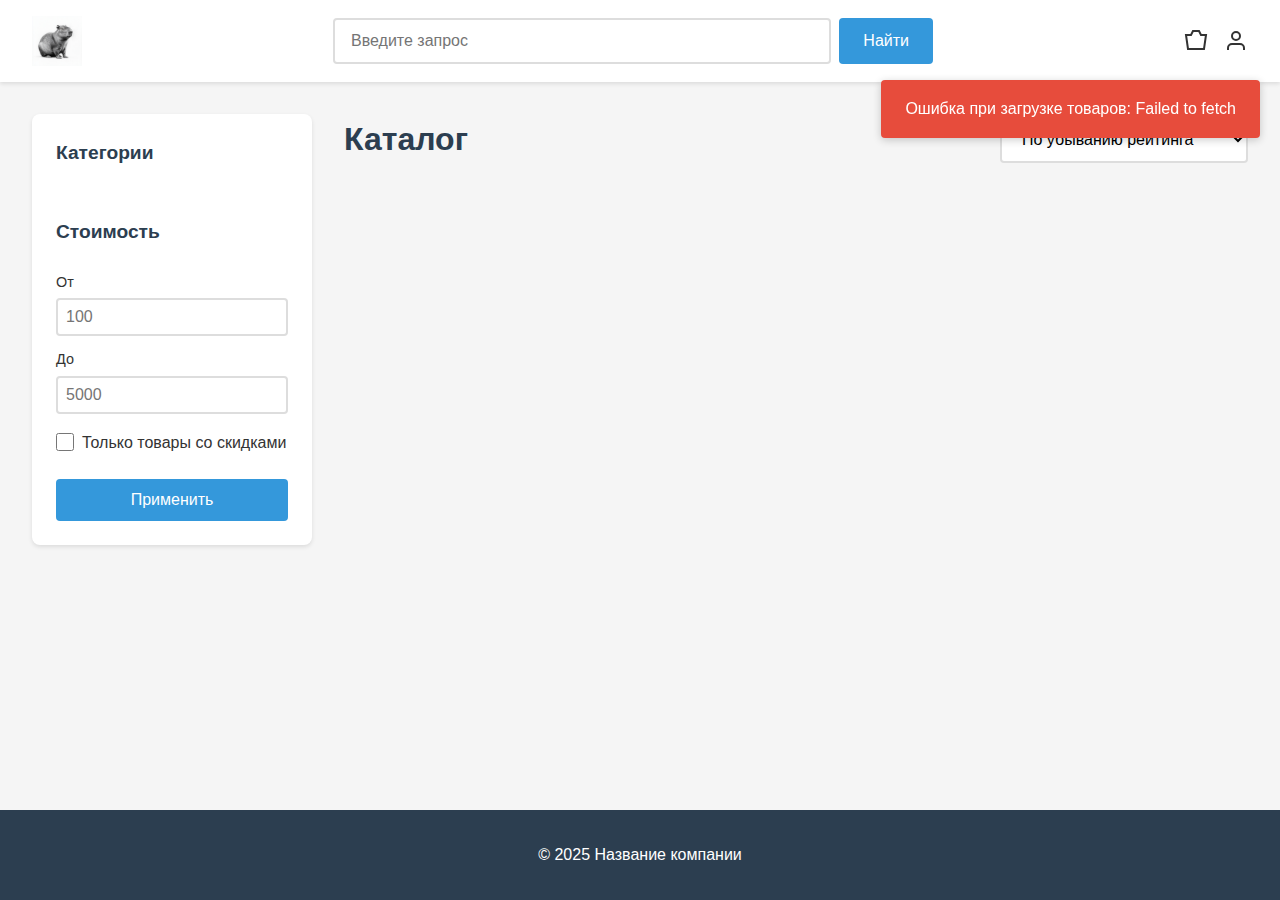
<file: index.html>
<!DOCTYPE html>
<html lang="ru">
<head>
    <meta charset="UTF-8">
    <meta name="viewport" content="width=device-width, initial-scale=1.0">
    <title>Главная - Интернет-магазин</title>
    <link rel="stylesheet" href="styles/main.css">
</head>
<body>
    <header class="header">
        <div class="header-container">
            <img src="img/logo.jpg" alt="Logo" class="logo">
            <div class="search-section">
                <input type="text" id="searchInput" class="search-input" placeholder="Введите запрос">
                <button id="searchButton" class="search-button">Найти</button>
            </div>
            <div class="header-icons">
                <a href="cart.html" class="icon-link" aria-label="Корзина">
                    <svg class="icon" viewBox="0 0 24 24" fill="none" stroke="currentColor" stroke-width="2">
                        <path d="M9 2L7 6H2L4 20H20L22 6H17L15 2H9Z"/>
                    </svg>
                </a>
                <a href="orders.html" class="icon-link" aria-label="Личный кабинет">
                    <svg class="icon" viewBox="0 0 24 24" fill="none" stroke="currentColor" stroke-width="2">
                        <path d="M20 21v-2a4 4 0 0 0-4-4H8a4 4 0 0 0-4 4v2"/>
                        <circle cx="12" cy="7" r="4"/>
                    </svg>
                </a>
            </div>
        </div>
    </header>

    <div id="notificationArea" class="notification-area"></div>

    <main class="main-content">
        <aside class="sidebar">
            <form id="filterForm" class="filter-form">
                <div class="filter-section">
                    <h3 class="filter-title">Категории</h3>
                    <div id="categoriesList" class="categories-list">
                        <!-- Категории будут добавлены динамически -->
                    </div>
                </div>
                <div class="filter-section">
                    <h3 class="filter-title">Стоимость</h3>
                    <div class="price-inputs">
                        <label>
                            От
                            <input type="number" id="priceFrom" class="price-input" min="0" placeholder="100">
                        </label>
                        <label>
                            До
                            <input type="number" id="priceTo" class="price-input" min="0" placeholder="5000">
                        </label>
                    </div>
                    <label class="checkbox-label">
                        <input type="checkbox" id="discountOnly">
                        Только товары со скидками
                    </label>
                </div>
                <button type="submit" class="apply-button">Применить</button>
            </form>
        </aside>

        <section class="catalog-section">
            <div class="catalog-header">
                <h2 class="catalog-title">Каталог</h2>
                <select id="sortSelect" class="sort-select">
                    <option value="rating-desc">По убыванию рейтинга</option>
                    <option value="rating-asc">По возрастанию рейтинга</option>
                    <option value="price-desc">По убыванию цены</option>
                    <option value="price-asc">По возрастанию цены</option>
                </select>
            </div>
            <div id="productsGrid" class="products-grid">
                <!-- Товары будут добавлены динамически -->
            </div>
            <button id="loadMoreButton" class="load-more-button" style="display: none;">Загрузить ещё</button>
        </section>
    </main>

    <footer class="footer">
        <p>&copy; 2025 Название компании</p>
    </footer>

    <script src="js/api.js"></script>
    <script src="js/catalog.js"></script>
    <script src="js/main.js"></script>
</body>
</html>
</file>
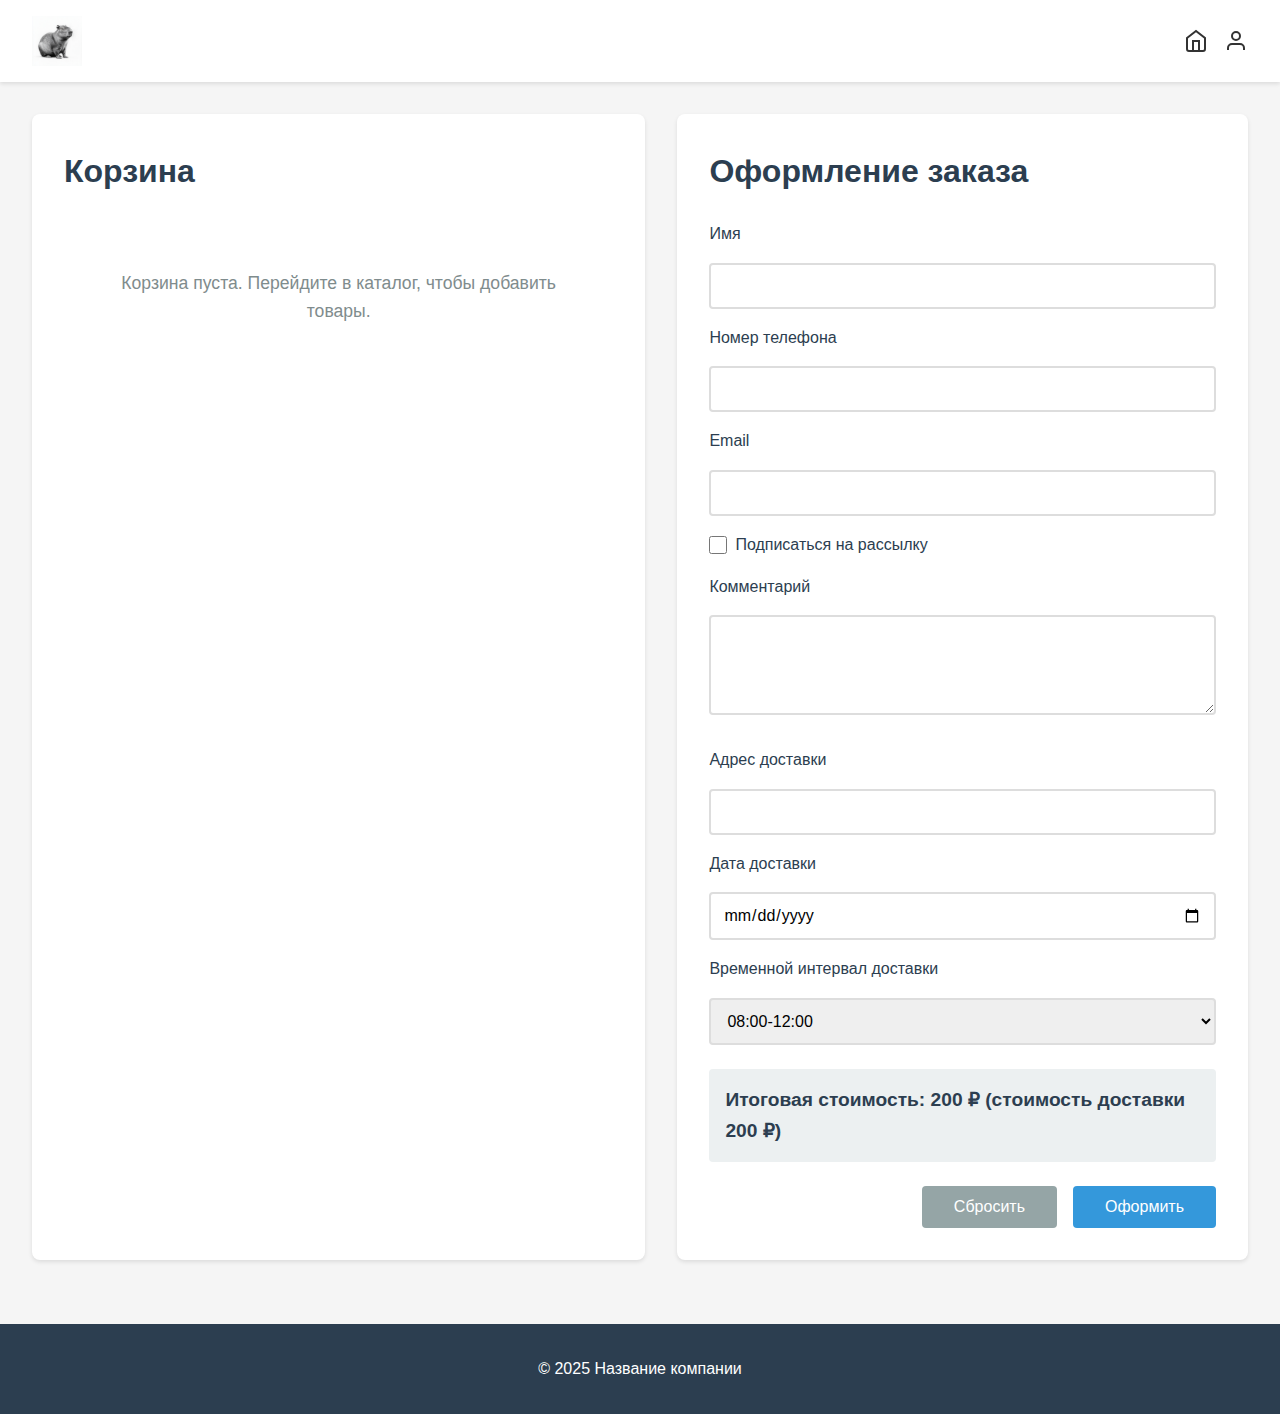
<file: cart.html>
<!DOCTYPE html>
<html lang="ru">
<head>
    <meta charset="UTF-8">
    <meta name="viewport" content="width=device-width, initial-scale=1.0">
    <title>Корзина - Интернет-магазин</title>
    <link rel="stylesheet" href="styles/main.css">
</head>
<body>
    <header class="header">
        <div class="header-container">
            <img src="img/logo.jpg" alt="Logo" class="logo">
            <div class="header-icons">
                <a href="index.html" class="icon-link" aria-label="Главная">
                    <svg class="icon" viewBox="0 0 24 24" fill="none" stroke="currentColor" stroke-width="2">
                        <path d="M3 9l9-7 9 7v11a2 2 0 0 1-2 2H5a2 2 0 0 1-2-2z"/>
                        <polyline points="9 22 9 12 15 12 15 22"/>
                    </svg>
                </a>
                <a href="orders.html" class="icon-link" aria-label="Личный кабинет">
                    <svg class="icon" viewBox="0 0 24 24" fill="none" stroke="currentColor" stroke-width="2">
                        <path d="M20 21v-2a4 4 0 0 0-4-4H8a4 4 0 0 0-4 4v2"/>
                        <circle cx="12" cy="7" r="4"/>
                    </svg>
                </a>
            </div>
        </div>
    </header>

    <div id="notificationArea" class="notification-area"></div>

    <main class="main-content">
        <section class="cart-section">
            <h2 class="section-title">Корзина</h2>
            <div id="cartItems" class="cart-items">
                <!-- Товары корзины будут добавлены динамически -->
            </div>
            <div id="emptyCart" class="empty-cart" style="display: none;">
                <p>Корзина пуста. Перейдите в каталог, чтобы добавить товары.</p>
            </div>
        </section>

        <section class="order-section">
            <h2 class="section-title">Оформление заказа</h2>
            <form id="orderForm" class="order-form">
                <div class="form-columns">
                    <div class="form-column">
                        <label for="fullName">Имя</label>
                        <input type="text" id="fullName" name="full_name" required>

                        <label for="phone">Номер телефона</label>
                        <input type="text" id="phone" name="phone" required>

                        <label for="email">Email</label>
                        <input type="email" id="email" name="email" required>

                        <label class="checkbox-label">
                            <input type="checkbox" id="subscribe" name="subscribe">
                            Подписаться на рассылку
                        </label>

                        <label for="comment">Комментарий</label>
                        <textarea id="comment" name="comment" rows="4"></textarea>
                    </div>

                    <div class="form-column">
                        <label for="deliveryAddress">Адрес доставки</label>
                        <input type="text" id="deliveryAddress" name="delivery_address" required>

                        <label for="deliveryDate">Дата доставки</label>
                        <input type="date" id="deliveryDate" name="delivery_date" required>

                        <label for="deliveryInterval">Временной интервал доставки</label>
                        <select id="deliveryInterval" name="delivery_interval" required>
                            <option value="08:00-12:00">08:00-12:00</option>
                            <option value="12:00-14:00">12:00-14:00</option>
                            <option value="14:00-18:00">14:00-18:00</option>
                            <option value="18:00-22:00">18:00-22:00</option>
                        </select>
                    </div>
                </div>

                <div class="order-total">
                    <p id="totalPrice">Итоговая стоимость: 0 ₽ (стоимость доставки 0 ₽)</p>
                </div>

                <div class="form-buttons">
                    <button type="reset" class="reset-button">Сбросить</button>
                    <button type="submit" class="submit-button">Оформить</button>
                </div>
            </form>
        </section>
    </main>

    <footer class="footer">
        <p>&copy; 2025 Название компании</p>
    </footer>

    <script src="js/api.js"></script>
    <script src="js/cart.js"></script>
</body>
</html>
</file>
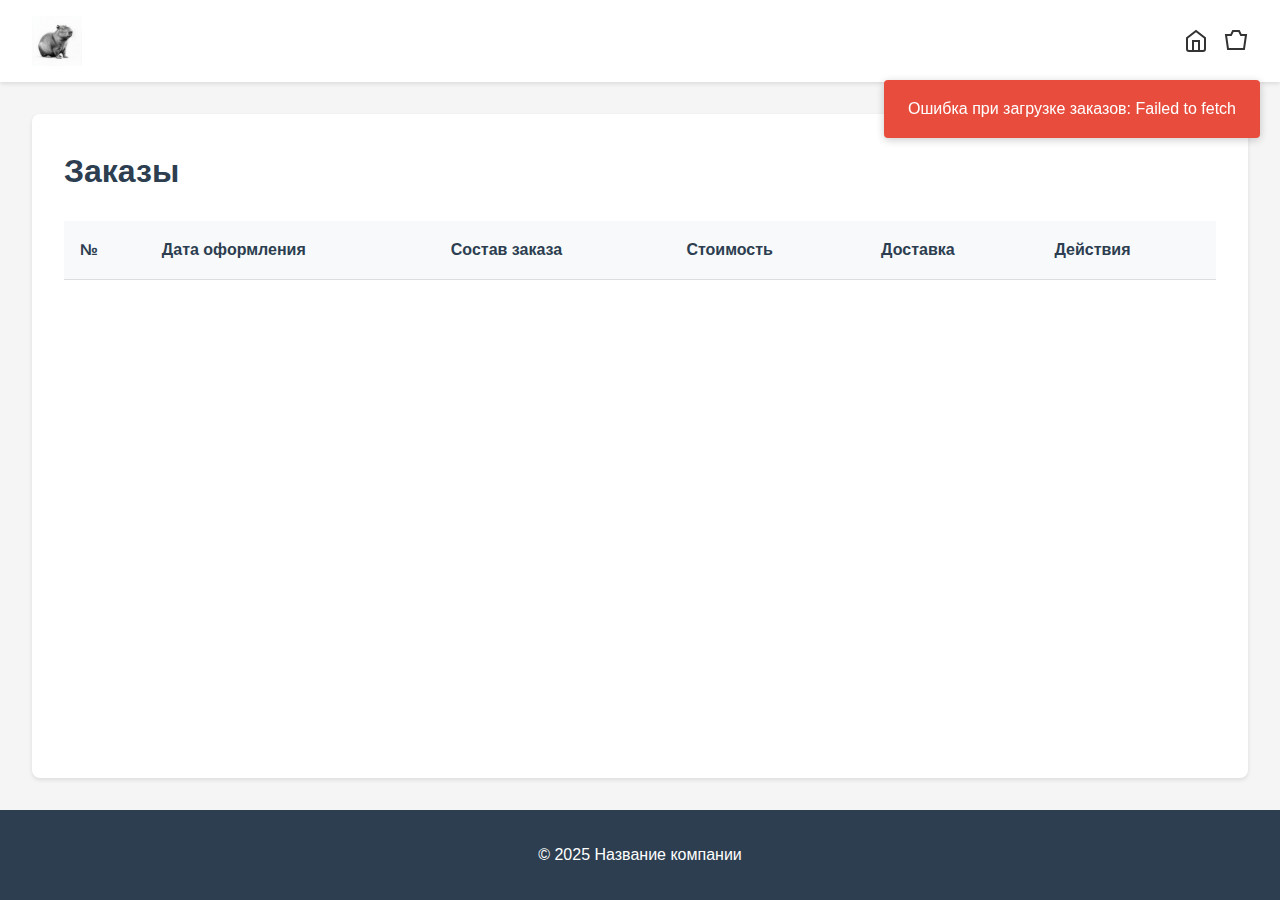
<file: orders.html>
<!DOCTYPE html>
<html lang="ru">
<head>
    <meta charset="UTF-8">
    <meta name="viewport" content="width=device-width, initial-scale=1.0">
    <title>Заказы - Интернет-магазин</title>
    <link rel="stylesheet" href="styles/main.css">
</head>
<body>
    <header class="header">
        <div class="header-container">
            <img src="img/logo.jpg" alt="Logo" class="logo">
            <div class="header-icons">
                <a href="index.html" class="icon-link" aria-label="Главная">
                    <svg class="icon" viewBox="0 0 24 24" fill="none" stroke="currentColor" stroke-width="2">
                        <path d="M3 9l9-7 9 7v11a2 2 0 0 1-2 2H5a2 2 0 0 1-2-2z"/>
                        <polyline points="9 22 9 12 15 12 15 22"/>
                    </svg>
                </a>
                <a href="cart.html" class="icon-link" aria-label="Корзина">
                    <svg class="icon" viewBox="0 0 24 24" fill="none" stroke="currentColor" stroke-width="2">
                        <path d="M9 2L7 6H2L4 20H20L22 6H17L15 2H9Z"/>
                    </svg>
                </a>
            </div>
        </div>
    </header>

    <div id="notificationArea" class="notification-area"></div>

    <main class="main-content">
        <section class="orders-section">
            <h2 class="section-title">Заказы</h2>
            <div class="table-container">
                <table class="orders-table">
                    <thead>
                        <tr>
                            <th>№</th>
                            <th>Дата оформления</th>
                            <th>Состав заказа</th>
                            <th>Стоимость</th>
                            <th>Доставка</th>
                            <th>Действия</th>
                        </tr>
                    </thead>
                    <tbody id="ordersTableBody">
                        <!-- Заказы будут добавлены динамически -->
                    </tbody>
                </table>
            </div>
        </section>
    </main>

    <!-- Модальное окно просмотра заказа -->
    <div id="viewOrderModal" class="modal">
        <div class="modal-content">
            <div class="modal-header">
                <h3>Просмотр заказа</h3>
                <button class="modal-close" data-modal="viewOrderModal">&times;</button>
            </div>
            <div class="modal-body" id="viewOrderContent">
                <!-- Содержимое будет добавлено динамически -->
            </div>
            <div class="modal-footer">
                <button class="modal-button" data-modal="viewOrderModal">Ок</button>
            </div>
        </div>
    </div>

    <!-- Модальное окно редактирования заказа -->
    <div id="editOrderModal" class="modal">
        <div class="modal-content">
            <div class="modal-header">
                <h3>Редактирование заказа</h3>
                <button class="modal-close" data-modal="editOrderModal">&times;</button>
            </div>
            <form id="editOrderForm" class="modal-body">
                <!-- Форма будет добавлена динамически -->
            </form>
            <div class="modal-footer">
                <button type="button" class="modal-button cancel-button" data-modal="editOrderModal">Отмена</button>
                <button type="submit" form="editOrderForm" class="modal-button save-button">Сохранить</button>
            </div>
        </div>
    </div>

    <!-- Модальное окно удаления заказа -->
    <div id="deleteOrderModal" class="modal">
        <div class="modal-content">
            <div class="modal-header">
                <h3>Удаление заказа</h3>
                <button class="modal-close" data-modal="deleteOrderModal">&times;</button>
            </div>
            <div class="modal-body">
                <p>Вы уверены, что хотите удалить заказ?</p>
            </div>
            <div class="modal-footer">
                <button type="button" class="modal-button cancel-button" data-modal="deleteOrderModal">Нет</button>
                <button type="button" id="confirmDeleteButton" class="modal-button delete-button">Да</button>
            </div>
        </div>
    </div>

    <footer class="footer">
        <p>&copy; 2025 Название компании</p>
    </footer>

    <script src="js/api.js"></script>
    <script src="js/orders.js"></script>
</body>
</html>
</file>
<file: styles/main.css>
/* Общие стили */
* {
    margin: 0;
    padding: 0;
    box-sizing: border-box;
}

body {
    font-family: -apple-system, BlinkMacSystemFont, 'Segoe UI', Roboto, Oxygen, Ubuntu, Cantarell, sans-serif;
    line-height: 1.6;
    color: #333;
    background-color: #f5f5f5;
    min-height: 100vh;
    display: flex;
    flex-direction: column;
}

/* Хедер */
.header {
    background-color: #fff;
    box-shadow: 0 2px 4px rgba(0, 0, 0, 0.1);
    padding: 1rem 2rem;
    position: sticky;
    top: 0;
    z-index: 100;
}

.header-container {
    max-width: 1400px;
    margin: 0 auto;
    display: flex;
    align-items: center;
    justify-content: space-between;
    gap: 1rem;
}

.logo {
    height: 50px;
    width: auto;
    object-fit: contain;
}

.search-section {
    display: flex;
    gap: 0.5rem;
    flex: 1;
    max-width: 600px;
    margin: 0 auto;
}

.search-input {
    flex: 1;
    padding: 0.75rem 1rem;
    border: 2px solid #ddd;
    border-radius: 4px;
    font-size: 1rem;
}

.search-input:focus {
    outline: none;
    border-color: #3498db;
}

.search-button {
    padding: 0.75rem 1.5rem;
    background-color: #3498db;
    color: white;
    border: none;
    border-radius: 4px;
    cursor: pointer;
    font-size: 1rem;
    transition: background-color 0.3s;
}

.search-button:hover {
    background-color: #2980b9;
}

.header-icons {
    display: flex;
    gap: 1rem;
}

.icon-link {
    color: #333;
    text-decoration: none;
    display: flex;
    align-items: center;
    transition: color 0.3s;
}

.icon-link:hover {
    color: #3498db;
}

.icon {
    width: 24px;
    height: 24px;
}

/* Область уведомлений */
.notification-area {
    position: fixed;
    top: 80px;
    right: 20px;
    z-index: 1000;
    max-width: 400px;
}

.notification {
    padding: 1rem 1.5rem;
    margin-bottom: 0.5rem;
    border-radius: 4px;
    box-shadow: 0 2px 8px rgba(0, 0, 0, 0.2);
    animation: slideIn 0.3s ease-out;
    display: flex;
    justify-content: space-between;
    align-items: center;
    gap: 1rem;
}

.notification.success {
    background-color: #2ecc71;
    color: white;
}

.notification.error {
    background-color: #e74c3c;
    color: white;
}

.notification.info {
    background-color: #3498db;
    color: white;
}

@keyframes slideIn {
    from {
        transform: translateX(100%);
        opacity: 0;
    }
    to {
        transform: translateX(0);
        opacity: 1;
    }
}

/* Основной контент */
.main-content {
    flex: 1;
    max-width: 1400px;
    margin: 2rem auto;
    padding: 0 2rem;
    display: flex;
    gap: 2rem;
    width: 100%;
}

/* Сайдбар с фильтрами */
.sidebar {
    width: 280px;
    flex-shrink: 0;
    background-color: #fff;
    padding: 1.5rem;
    border-radius: 8px;
    box-shadow: 0 2px 4px rgba(0, 0, 0, 0.1);
    height: fit-content;
    position: sticky;
    top: 100px;
}

.filter-form {
    display: flex;
    flex-direction: column;
    gap: 1.5rem;
}

.filter-section {
    display: flex;
    flex-direction: column;
    gap: 1rem;
}

.filter-title {
    font-size: 1.2rem;
    font-weight: 600;
    margin-bottom: 0.5rem;
    color: #2c3e50;
}

.categories-list {
    display: flex;
    flex-direction: column;
    gap: 0.5rem;
}

.checkbox-label {
    display: flex;
    align-items: center;
    gap: 0.5rem;
    cursor: pointer;
}

.checkbox-label input[type="checkbox"] {
    width: 18px;
    height: 18px;
    cursor: pointer;
}

.price-inputs {
    display: flex;
    flex-direction: column;
    gap: 0.75rem;
}

.price-inputs label {
    display: flex;
    flex-direction: column;
    gap: 0.25rem;
    font-size: 0.9rem;
}

.price-input {
    padding: 0.5rem;
    border: 2px solid #ddd;
    border-radius: 4px;
    font-size: 1rem;
}

.price-input:focus {
    outline: none;
    border-color: #3498db;
}

.apply-button {
    padding: 0.75rem;
    background-color: #3498db;
    color: white;
    border: none;
    border-radius: 4px;
    cursor: pointer;
    font-size: 1rem;
    transition: background-color 0.3s;
}

.apply-button:hover {
    background-color: #2980b9;
}

/* Каталог */
.catalog-section {
    flex: 1;
    display: flex;
    flex-direction: column;
    gap: 1.5rem;
}

.catalog-header {
    display: flex;
    justify-content: space-between;
    align-items: center;
    flex-wrap: wrap;
    gap: 1rem;
}

.catalog-title {
    font-size: 2rem;
    font-weight: 700;
    color: #2c3e50;
}

.sort-select {
    padding: 0.75rem 1rem;
    border: 2px solid #ddd;
    border-radius: 4px;
    font-size: 1rem;
    cursor: pointer;
    background-color: white;
}

.sort-select:focus {
    outline: none;
    border-color: #3498db;
}

.products-grid {
    display: grid;
    grid-template-columns: repeat(auto-fill, minmax(280px, 1fr));
    gap: 1.5rem;
}

.product-card {
    background-color: #fff;
    border-radius: 8px;
    padding: 1rem;
    box-shadow: 0 2px 4px rgba(0, 0, 0, 0.1);
    display: flex;
    flex-direction: column;
    gap: 0.75rem;
    transition: transform 0.2s, box-shadow 0.2s;
}

.product-card:hover {
    transform: translateY(-2px);
    box-shadow: 0 4px 8px rgba(0, 0, 0, 0.15);
}

.product-image {
    width: 100%;
    aspect-ratio: 1;
    object-fit: cover;
    border-radius: 4px;
    background-color: #f0f0f0;
}

.product-name {
    font-size: 1rem;
    font-weight: 500;
    color: #2c3e50;
    line-height: 1.4;
}

.product-rating {
    display: flex;
    align-items: center;
    gap: 0.5rem;
}

.rating-value {
    font-weight: 600;
}

.stars {
    display: flex;
    gap: 2px;
}

.star {
    width: 16px;
    height: 16px;
    fill: #ffd700;
}

.star.empty {
    fill: #ddd;
}

.product-price {
    display: flex;
    flex-direction: column;
    gap: 0.25rem;
}

.price-current {
    font-size: 1.25rem;
    font-weight: 700;
    color: #2c3e50;
}

.price-original {
    font-size: 0.9rem;
    color: #999;
    text-decoration: line-through;
}

.discount-badge {
    color: #e74c3c;
    font-weight: 600;
    font-size: 0.9rem;
}

.add-button {
    padding: 0.75rem;
    background-color: #27ae60;
    color: white;
    border: none;
    border-radius: 4px;
    cursor: pointer;
    font-size: 1rem;
    transition: background-color 0.3s;
}

.add-button:hover {
    background-color: #229954;
}

.load-more-button {
    padding: 1rem 2rem;
    background-color: #95a5a6;
    color: white;
    border: none;
    border-radius: 4px;
    cursor: pointer;
    font-size: 1rem;
    margin: 1rem auto;
    display: block;
    transition: background-color 0.3s;
}

.load-more-button:hover {
    background-color: #7f8c8d;
}

/* Корзина */
.cart-section,
.order-section {
    background-color: #fff;
    padding: 2rem;
    border-radius: 8px;
    box-shadow: 0 2px 4px rgba(0, 0, 0, 0.1);
    margin-bottom: 2rem;
}

.section-title {
    font-size: 2rem;
    font-weight: 700;
    color: #2c3e50;
    margin-bottom: 1.5rem;
}

.cart-items {
    display: grid;
    grid-template-columns: repeat(auto-fill, minmax(280px, 1fr));
    gap: 1.5rem;
}

.empty-cart {
    text-align: center;
    padding: 3rem;
    color: #7f8c8d;
    font-size: 1.1rem;
}

.cart-item-card {
    background-color: #f9f9f9;
    border-radius: 8px;
    padding: 1rem;
    box-shadow: 0 2px 4px rgba(0, 0, 0, 0.1);
    display: flex;
    flex-direction: column;
    gap: 0.75rem;
}

.delete-button {
    padding: 0.75rem;
    background-color: #e74c3c;
    color: white;
    border: none;
    border-radius: 4px;
    cursor: pointer;
    font-size: 1rem;
    transition: background-color 0.3s;
}

.delete-button:hover {
    background-color: #c0392b;
}

/* Форма заказа */
.order-form {
    display: flex;
    flex-direction: column;
    gap: 1.5rem;
}

.form-columns {
    display: grid;
    grid-template-columns: repeat(auto-fit, minmax(300px, 1fr));
    gap: 2rem;
}

.form-column {
    display: flex;
    flex-direction: column;
    gap: 1rem;
}

.form-column label {
    font-weight: 500;
    color: #2c3e50;
}

.form-column input,
.form-column textarea,
.form-column select {
    padding: 0.75rem;
    border: 2px solid #ddd;
    border-radius: 4px;
    font-size: 1rem;
    font-family: inherit;
}

.form-column input:focus,
.form-column textarea:focus,
.form-column select:focus {
    outline: none;
    border-color: #3498db;
}

.order-total {
    padding: 1rem;
    background-color: #ecf0f1;
    border-radius: 4px;
    font-size: 1.2rem;
    font-weight: 600;
    color: #2c3e50;
}

.form-buttons {
    display: flex;
    gap: 1rem;
    justify-content: flex-end;
}

.reset-button,
.submit-button {
    padding: 0.75rem 2rem;
    border: none;
    border-radius: 4px;
    cursor: pointer;
    font-size: 1rem;
    transition: background-color 0.3s;
}

.reset-button {
    background-color: #95a5a6;
    color: white;
}

.reset-button:hover {
    background-color: #7f8c8d;
}

.submit-button {
    background-color: #3498db;
    color: white;
}

.submit-button:hover {
    background-color: #2980b9;
}

/* Таблица заказов */
.orders-section {
    background-color: #fff;
    padding: 2rem;
    border-radius: 8px;
    box-shadow: 0 2px 4px rgba(0, 0, 0, 0.1);
    width: 100%;
}

.table-container {
    overflow-x: auto;
}

.orders-table {
    width: 100%;
    border-collapse: collapse;
}

.orders-table th,
.orders-table td {
    padding: 1rem;
    text-align: left;
    border-bottom: 1px solid #ddd;
}

.orders-table th {
    background-color: #f8f9fa;
    font-weight: 600;
    color: #2c3e50;
}

.orders-table tr:hover {
    background-color: #f8f9fa;
}

.action-buttons {
    display: flex;
    gap: 0.5rem;
}

.action-button {
    background: none;
    border: none;
    cursor: pointer;
    padding: 0.5rem;
    color: #3498db;
    transition: color 0.3s;
}

.action-button:hover {
    color: #2980b9;
}

.action-button svg {
    width: 20px;
    height: 20px;
}

/* Модальные окна */
.modal {
    display: none;
    position: fixed;
    z-index: 2000;
    left: 0;
    top: 0;
    width: 100%;
    height: 100%;
    background-color: rgba(0, 0, 0, 0.5);
    animation: fadeIn 0.3s;
}

.modal.show {
    display: flex;
    align-items: center;
    justify-content: center;
}

@keyframes fadeIn {
    from {
        opacity: 0;
    }
    to {
        opacity: 1;
    }
}

.modal-content {
    background-color: #fff;
    border-radius: 8px;
    box-shadow: 0 4px 16px rgba(0, 0, 0, 0.3);
    max-width: 600px;
    width: 90%;
    max-height: 90vh;
    overflow-y: auto;
    animation: slideUp 0.3s;
}

@keyframes slideUp {
    from {
        transform: translateY(50px);
        opacity: 0;
    }
    to {
        transform: translateY(0);
        opacity: 1;
    }
}

.modal-header {
    display: flex;
    justify-content: space-between;
    align-items: center;
    padding: 1.5rem;
    border-bottom: 1px solid #ddd;
}

.modal-header h3 {
    font-size: 1.5rem;
    color: #2c3e50;
}

.modal-close {
    background: none;
    border: none;
    font-size: 2rem;
    cursor: pointer;
    color: #999;
    line-height: 1;
    transition: color 0.3s;
}

.modal-close:hover {
    color: #333;
}

.modal-body {
    padding: 1.5rem;
    display: flex;
    flex-direction: column;
    gap: 1rem;
}

.modal-body label {
    font-weight: 500;
    color: #2c3e50;
}

.modal-body input,
.modal-body textarea,
.modal-body select {
    padding: 0.75rem;
    border: 2px solid #ddd;
    border-radius: 4px;
    font-size: 1rem;
    font-family: inherit;
    width: 100%;
}

.modal-body input:focus,
.modal-body textarea:focus,
.modal-body select:focus {
    outline: none;
    border-color: #3498db;
}

.modal-body .readonly-field {
    padding: 0.75rem;
    background-color: #f8f9fa;
    border: 2px solid #ddd;
    border-radius: 4px;
    color: #666;
}

.modal-footer {
    display: flex;
    justify-content: flex-end;
    gap: 1rem;
    padding: 1.5rem;
    border-top: 1px solid #ddd;
}

.modal-button {
    padding: 0.75rem 2rem;
    border: none;
    border-radius: 4px;
    cursor: pointer;
    font-size: 1rem;
    transition: background-color 0.3s;
}

.modal-button.cancel-button {
    background-color: #95a5a6;
    color: white;
}

.modal-button.cancel-button:hover {
    background-color: #7f8c8d;
}

.modal-button.save-button {
    background-color: #3498db;
    color: white;
}

.modal-button.save-button:hover {
    background-color: #2980b9;
}

.modal-button.delete-button {
    background-color: #e74c3c;
    color: white;
}

.modal-button.delete-button:hover {
    background-color: #c0392b;
}

/* Футер */
.footer {
    background-color: #2c3e50;
    color: white;
    text-align: center;
    padding: 2rem;
    margin-top: auto;
}

/* Адаптивность */
@media (max-width: 1024px) {
    .main-content {
        flex-direction: column;
    }

    .sidebar {
        width: 100%;
        position: static;
    }

    .form-columns {
        grid-template-columns: 1fr;
    }
}

@media (max-width: 768px) {
    .header-container {
        flex-wrap: wrap;
    }

    .search-section {
        order: 3;
        width: 100%;
        max-width: 100%;
    }

    .products-grid {
        grid-template-columns: repeat(auto-fill, minmax(200px, 1fr));
    }

    .cart-items {
        grid-template-columns: 1fr;
    }

    .table-container {
        overflow-x: scroll;
    }

    .orders-table {
        min-width: 800px;
    }

    .modal-content {
        width: 95%;
        max-height: 95vh;
    }

    .notification-area {
        right: 10px;
        left: 10px;
        max-width: none;
    }
}

@media (max-width: 480px) {
    .header {
        padding: 1rem;
    }

    .main-content {
        padding: 1rem;
    }

    .catalog-title,
    .section-title {
        font-size: 1.5rem;
    }

    .products-grid {
        grid-template-columns: 1fr;
    }

    .form-buttons {
        flex-direction: column;
    }

    .form-buttons button {
        width: 100%;
    }
}
</file>
